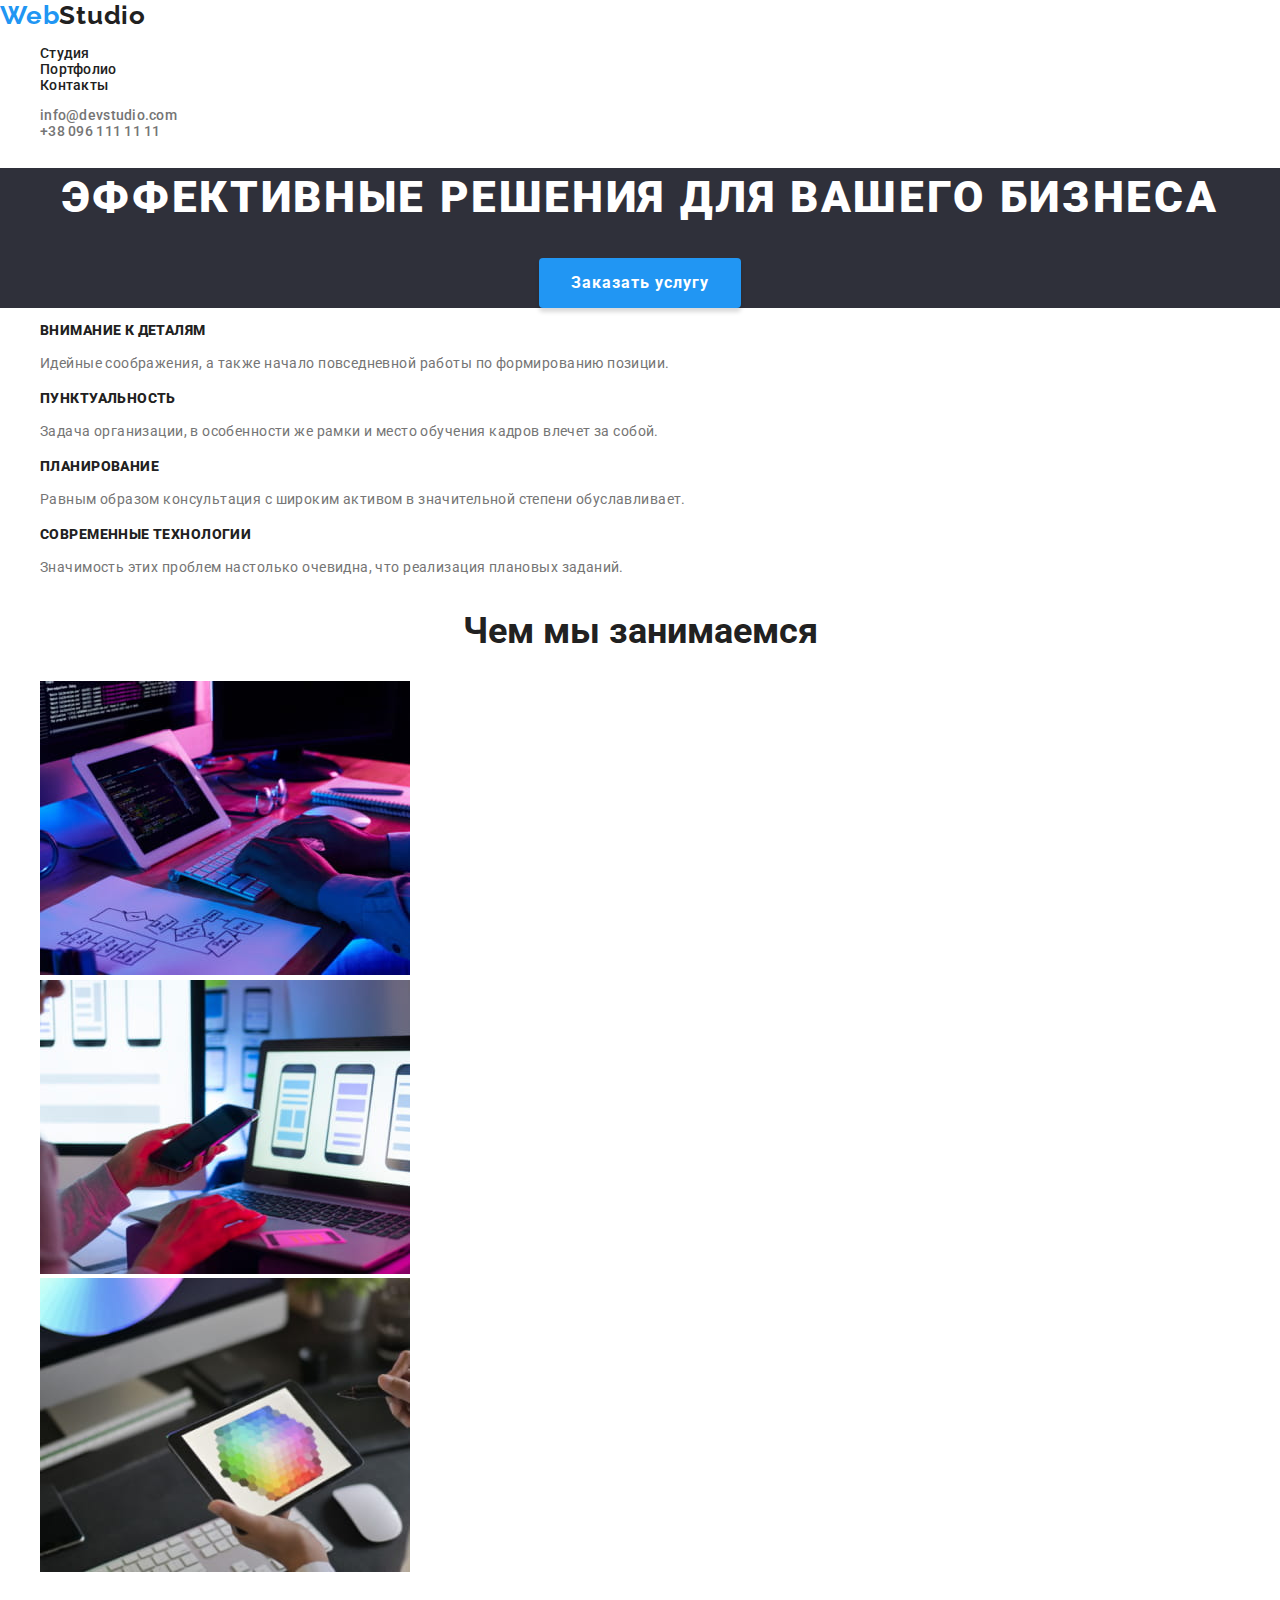
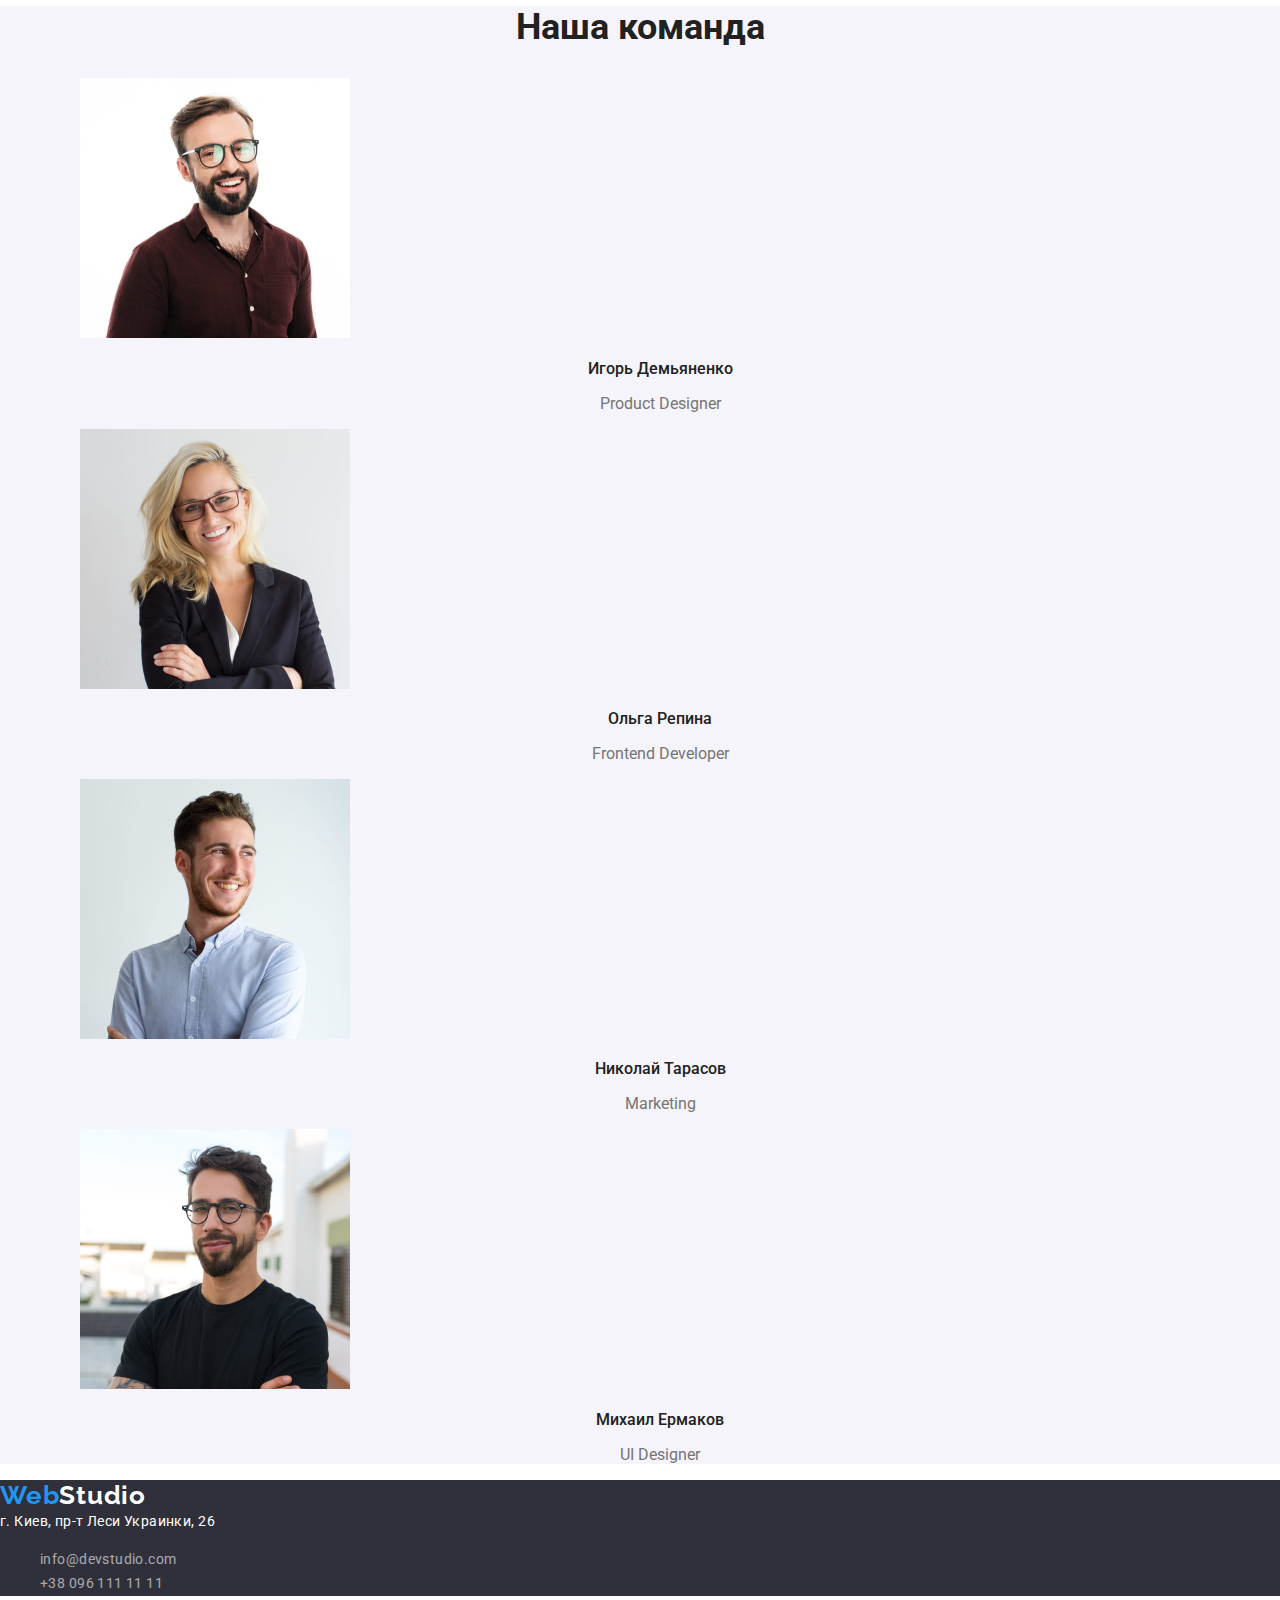
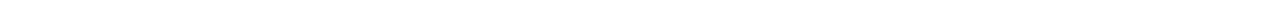
<file: index.html>
<!DOCTYPE html>
<html lang="ru">
  <head>
    <meta charset="UTF-8" />
    <meta http-equiv="X-UA-Compatible" content="IE=edge" />
    <meta name="viewport" content="width=device-width, initial-scale=1.0" />


    <link rel="preconnect" href="https://fonts.googleapis.com">
    <link rel="preconnect" href="https://fonts.gstatic.com" crossorigin>
    <!-- todo: add to portfolio -->
    <link href="https://fonts.googleapis.com/css2?family=Raleway:wght@700&family=Roboto:wght@400;500;700;900&display=swap" rel="stylesheet">



    <link rel="stylesheet" href="./css/modern-normalize.css" />
    <link rel="stylesheet" href="./css/style.css" />

    <title>GOIT-markup: ✨WebStudio</title>
  </head>

  <body>
    <!-- Header start -->
    <header class="page-header">
      <nav class="header-nav">
        <a href="./index.html" class="webstudio-logo-link dark"><span>Web</span>Studio</a>
        <ul class="header-nav-list">
          <li class="header-nav-item">
            <a href="./index.html" class="link nav-link">Студия</a>
          </li>
          <li class="header-nav-item">
            <a href="./portfolio.html" class="link nav-link">Портфолио</a>
          </li>
          <li class="header-nav-item">
            <a href="#" class="link nav-link">Контакты</a>
          </li>
        </ul>
      </nav>
      <ul class="header-contacts">
        <li class="header-contacts-item">
          <a href="mailto:info@devstudio.com" class="link contact-link email">info@devstudio.com</a>
        </li>
        <li class="header-contacts-item">
          <a href="tel:+380961111111" class="link contact-link phone">+38 096 111 11 11</a>
        </li>
      </ul>
    </header>
    <!-- Header end -->

    <!-- Main start -->
    <main class="main">
      <section class="hero dark-bg">
        <h1 class="hero-title">Эффективные решения для вашего бизнеса</h1>
        <button type="button" class="btn base-btn">Заказать услугу</button>
      </section>

      <!-- peculiarities start -->
      <section class="peculiarities">
        <h2 class="main-sections-title visually-hidden">Особенности работы</h2>

        <ul class="peculiarities-list">
          <li class="peculiarities-list-item">
            <h3 class="peculiarities-item-title">Внимание к деталям</h3>
            <p class="peculiarities-item-info">
              Идейные соображения, а также начало повседневной работы по формированию позиции.
            </p>
          </li>

          <li class="peculiarities-list-item">
            <h3 class="peculiarities-item-title">Пунктуальность</h3>
            <p class="peculiarities-item-info">
              Задача организации, в особенности же рамки и место обучения кадров влечет за собой.
            </p>
          </li>

          <li class="peculiarities-list-item">
            <h3 class="peculiarities-item-title">Планирование</h3>
            <p class="peculiarities-item-info">
              Равным образом консультация с широким активом в значительной степени обуславливает.
            </p>
          </li>

          <li class="peculiarities-list-item">
            <h3 class="peculiarities-item-title">Современные технологии</h3>
            <p class="peculiarities-item-info">
              Значимость этих проблем настолько очевидна, что реализация плановых заданий.
            </p>
          </li>
        </ul>
      </section>
      <!-- peculiarities end -->

      <!-- our-work start -->
      <section class="our-work">
        <h2 class="main-sections-title">Чем мы занимаемся</h2>
        <ul class="our-work-list">
          <li class="our-work-list-item">
            <a href="#" class="our-work-link">
              <img
                src="./images/our-work/working-process_370x294.jpg"
                alt="Человек печатает на клавиатуре"
                class="our-work-link-img"
                width="370"
              />
            </a>
          </li>

          <li class="our-work-list-item">
            <a href="#" class="our-work-link">
              <img
                src="./images/our-work/ui-ux-designing_370x294.jpg"
                alt="Человек рассматривает мокапы интерфейса"
                class="our-work-link-img"
                width="370"
              />
            </a>
          </li>

          <li class="our-work-list-item">
            <a href="#" class="our-work-link">
              <img
                src="./images/our-work/color-picking_370x294.jpg"
                alt="На планшете цветовая палитра"
                class="our-work-link-img"
                width="370"
              />
            </a>
          </li>
        </ul>
      </section>
      <!-- our-work end -->

      <!-- our-team start -->
      <section class="our-team light-bg">
        <h2 class="main-sections-title">Наша команда</h2>
        <ul class="our-team-list">
          <li class="our-team-list-item">
            <figure class="card team-member-card">
              <img
                src="./images/our-team/igor-demyanenko_product-designer_270x260.jpg"
                alt="Игорь Демьяненко"
                class="card-img team-member-img"
                width="270"
              />
              <figcaption class="team-member-info">
                <h3 class="team-member-name">Игорь Демьяненко</h3>
                <p class="team-member-position">Product Designer</p>
              </figcaption>
            </figure>
          </li>

          <li class="our-team-list-item">
            <figure class="card team-member-card">
              <img
                src="./images/our-team/olga-repina_frontend-developer_270x260.jpg"
                alt="Ольга Репина"
                class="card-img team-member-img"
                width="270"
              />
              <figcaption class="team-member-info">
                <h3 class="team-member-name">Ольга Репина</h3>
                <p class="team-member-position">Frontend Developer</p>
              </figcaption>
            </figure>
          </li>

          <li class="our-team-list-item">
            <figure class="card team-member-card">
              <img
                src="./images/our-team/nikolay-tarasov_marketing_270x260.jpg"
                alt="Николай Тарасов"
                class="card-img team-member-img"
                width="270"
              />
              <figcaption class="team-member-info">
                <h3 class="team-member-name">Николай Тарасов</h3>
                <p class="team-member-position">Marketing</p>
              </figcaption>
            </figure>
          </li>

          <li class="our-team-list-item">
            <figure class="card team-member-card">
              <img
                src="./images/our-team/mykhail-ermakov_ui-designer_270x260.jpg"
                alt="Михаил Ермаков"
                class="card-img team-member-img"
                width="270"
              />

              <figcaption class="team-member-info">
                <h3 class="team-member-name">Михаил Ермаков</h3>
                <p class="team-member-position">UI Designer</p>
              </figcaption>
            </figure>
          </li>
        </ul>
      </section>
      <!-- our-team end -->
    </main>
    <!-- Main end -->

    <!-- footer start -->
    <footer class="page-footer dark-bg">
      <a href="./index.html" class="webstudio-logo-link light"><span>Web</span>Studio</a>
      <address class="footer-address">
        г. Киев, пр-т Леси Украинки, 26
        <ul class="contacts-list">
          <li class="contact-list-item">
            <a href="mailto:info@devstudio.com" class="link contact-link email">info@devstudio.com</a>
          </li>
          <li class="contact-list-item">
            <a href="tel:+380961111111" class="link contact-link phone">+38 096 111 11 11</a>
          </li>
        </ul>
      </address>
    </footer>
    <!-- footer end -->
  </body>
</html>
</file>
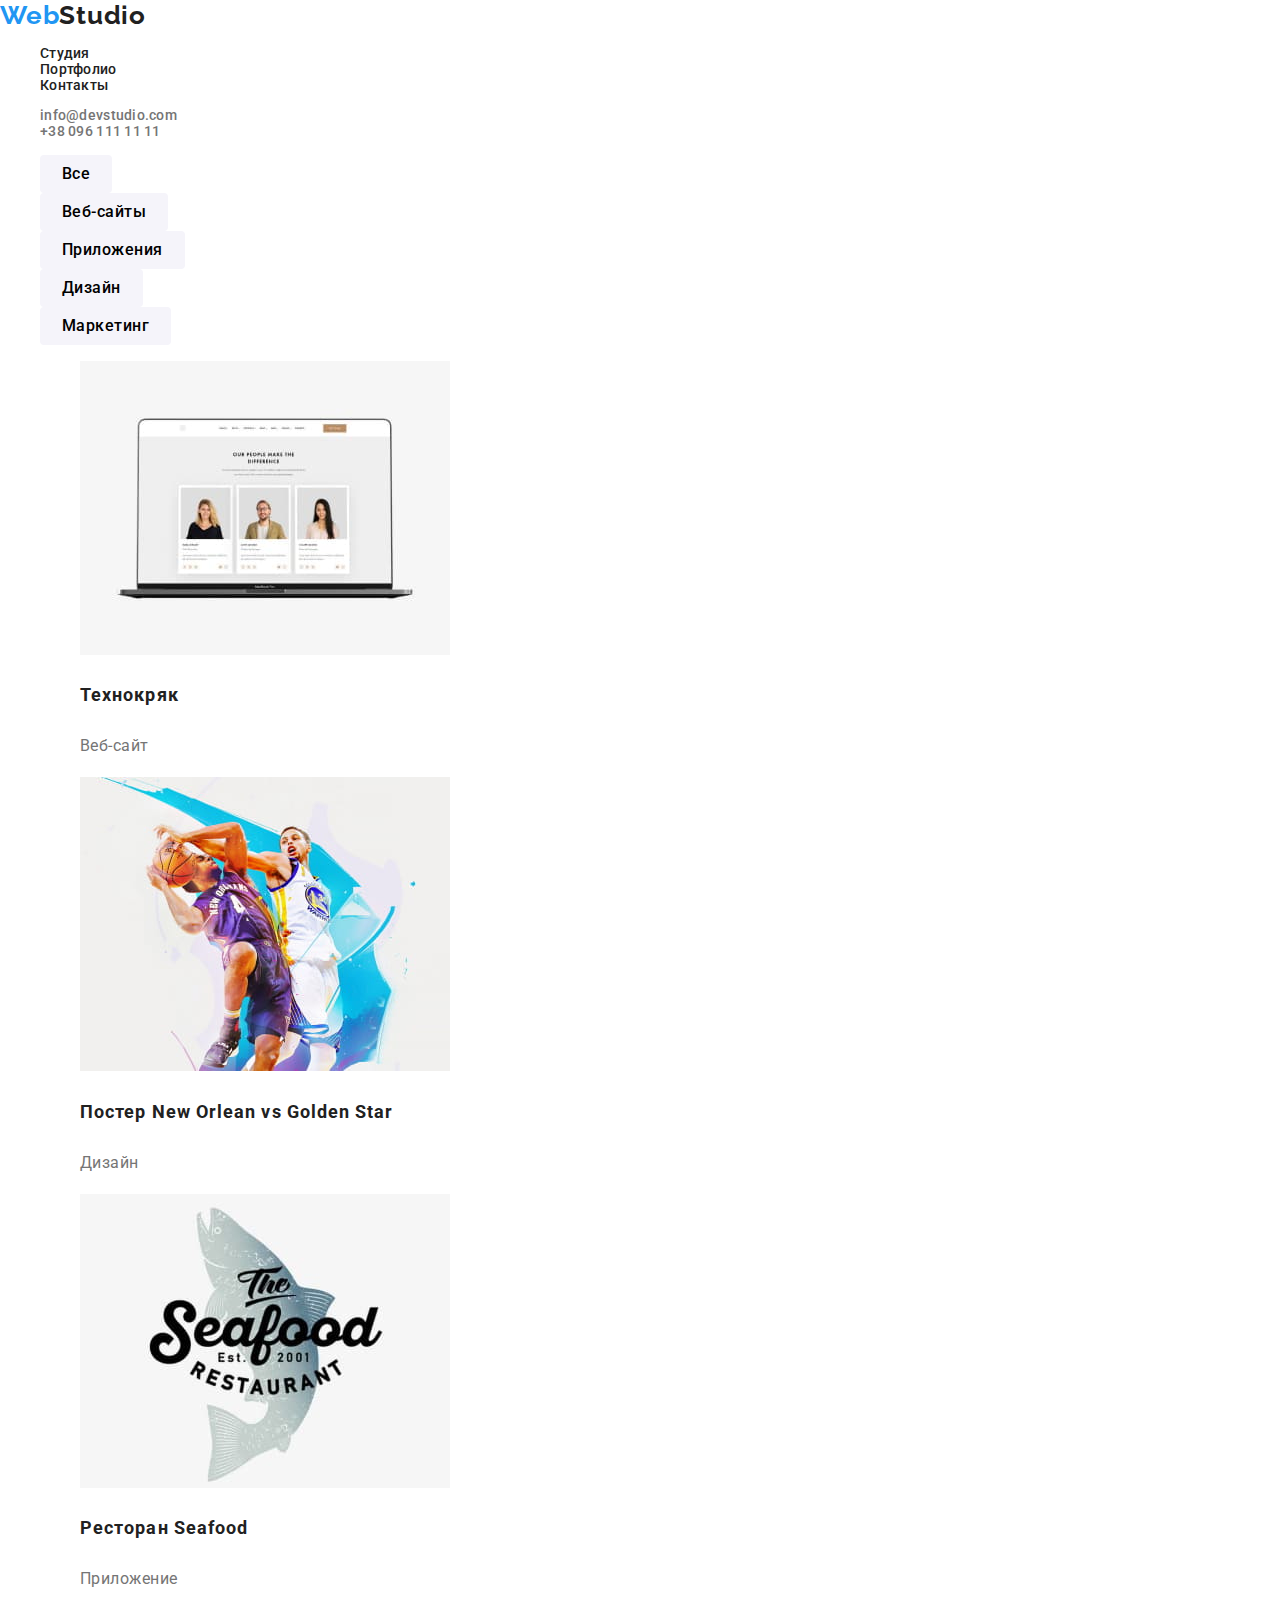
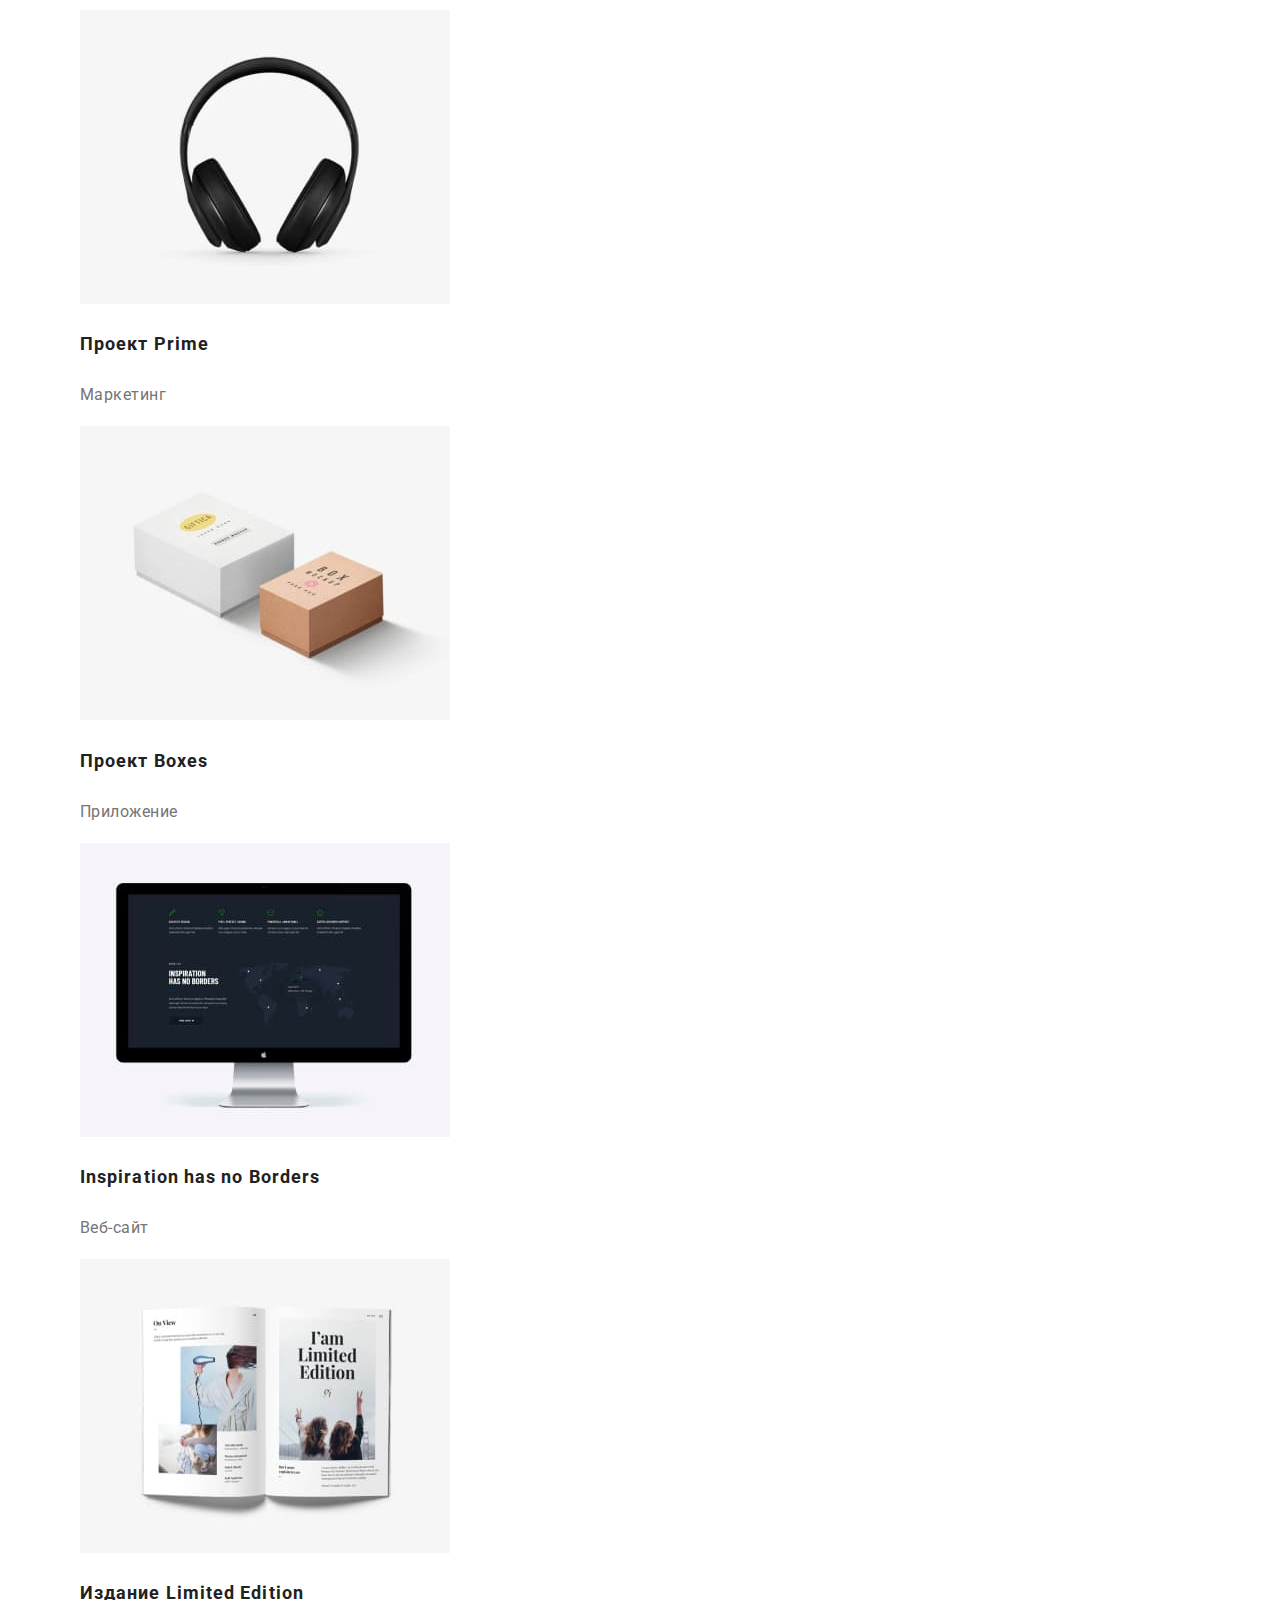
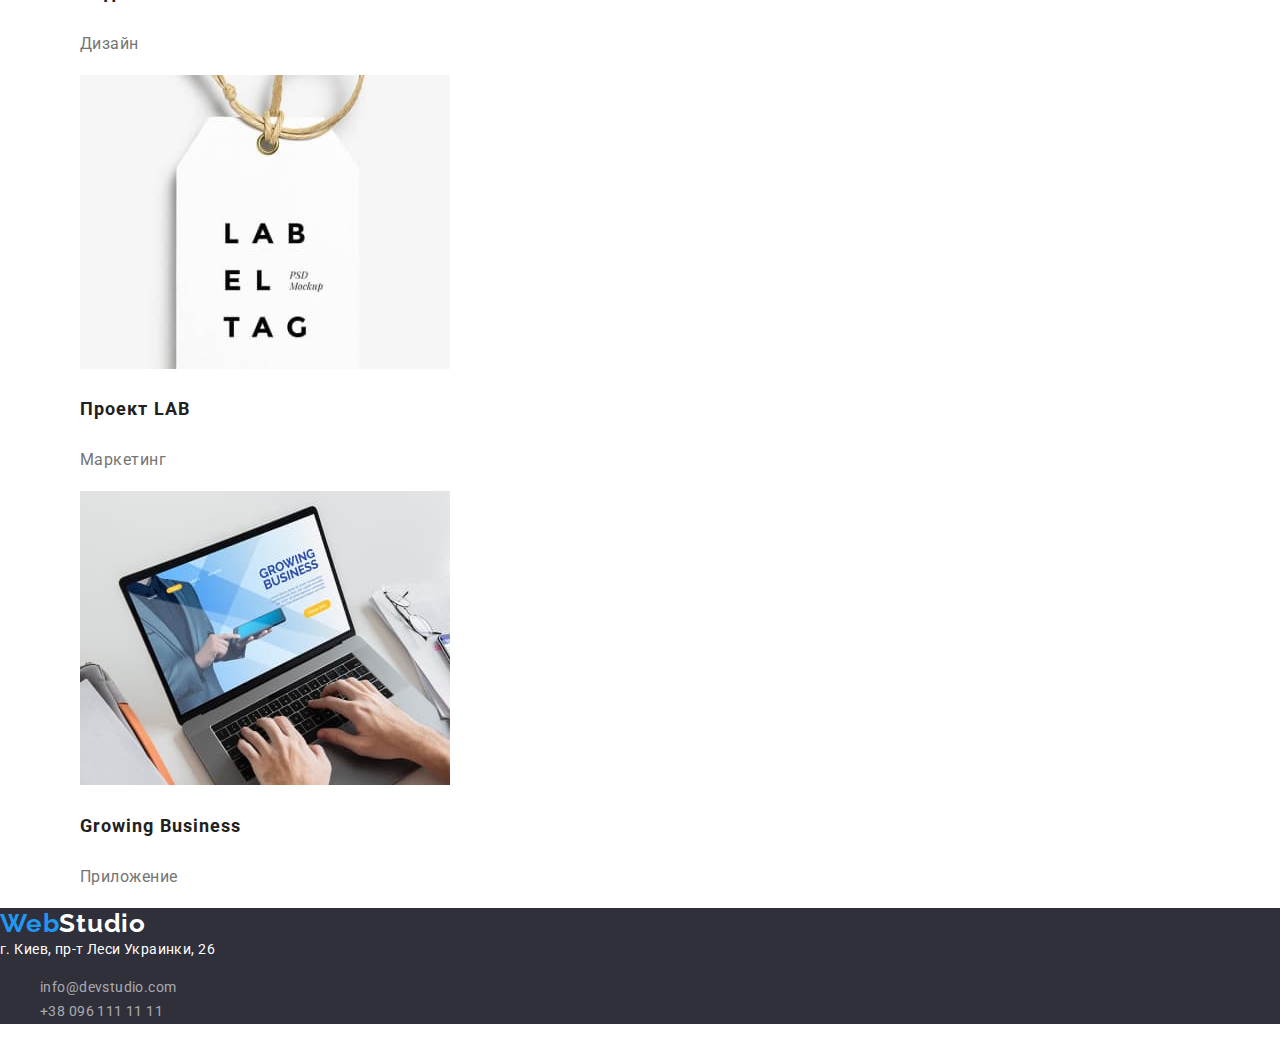
<file: portfolio.html>
<!DOCTYPE html>
<html lang="en">
  <head>
    <meta charset="UTF-8" />
    <meta http-equiv="X-UA-Compatible" content="IE=edge" />
    <meta name="viewport" content="width=device-width, initial-scale=1.0" />


    <link rel="preconnect" href="https://fonts.googleapis.com">
    <link rel="preconnect" href="https://fonts.gstatic.com" crossorigin>
    <!-- todo: add to portfolio -->
    <link href="https://fonts.googleapis.com/css2?family=Raleway:wght@700&family=Roboto:wght@400;500;700;900&display=swap" rel="stylesheet">



    <link rel="stylesheet" href="./css/modern-normalize.css" />
    <link rel="stylesheet" href="./css/style.css" />

    <title>GOIT-markup: 💯Portfolio</title>
  </head>
  <body>
    <!-- Header start -->
    <header class="page-header">
      <nav class="header-nav">
        <a href="./index.html" class="webstudio-logo-link dark"><span>Web</span>Studio</a>
        <ul class="header-nav-list">
          <li class="header-nav-item">
            <a href="./index.html" class="link nav-link">Студия</a>
          </li>
          <li class="header-nav-item">
            <a href="./portfolio.html" class="link nav-link">Портфолио</a>
          </li>
          <li class="header-nav-item">
            <a href="#" class="link nav-link">Контакты</a>
          </li>
        </ul>
      </nav>
      <ul class="header-contacts">
        <li class="header-contacts-item">
          <a href="mailto:info@devstudio.com" class="link contact-link email">info@devstudio.com</a>
        </li>
        <li class="header-contacts-item">
          <a href="tel:+380961111111" class="link contact-link phone">+38 096 111 11 11</a>
        </li>
      </ul>
    </header>
    <!-- Header end -->

    <main class="main-content">
      <section class="portfolio">
        <h2 class="portfolio-title visually-hidden">Portfolio</h2>
        <ul class="portfolio-nav-list">
          <li class="portfolio-nav-list-item">
            <button class="btn light-btn" type="button">Все</button>
          </li>
          <li class="portfolio-nav-list-item">
            <button class="btn light-btn" type="button">Веб-сайты</button>
          </li>
          <li class="portfolio-nav-list-item">
            <button class="btn light-btn" type="button">Приложения</button>
          </li>
          <li class="portfolio-nav-list-item">
            <button class="btn light-btn" type="button">Дизайн</button>
          </li>
          <li class="portfolio-nav-list-item">
            <button class="btn light-btn" type="button">Маркетинг</button>
          </li>
        </ul>

        <ul class="project-cards">
          <!-- 1 card -->
          <li class="project-cards-item">
            <figure class="card project-card">
              <img
                src="./images/our-projects/prj-techno-crack_370x294.jpg"
                alt="Страница сайта Технокряк"
                class="card-img project-img"
                width="370"
                height="294"
              />

              <figcaption class="project-info">
                <h3 class="project-name">Технокряк</h3>
                <p class="project-category">Веб-сайт</p>
              </figcaption>
            </figure>
          </li>

          <!-- 2 card -->
          <li class="project-cards-item">
            <figure class="card project-card">
              <img
                src="./images/our-projects/prj-basketball-poster_370x294.jpg"
                alt="Постер баскетбольного матча"
                class="card-img project-img"
                width="370"
                height="294"
              />

              <figcaption class="project-info">
                <h3 class="project-name">Постер New Orlean vs Golden Star</h3>
                <p class="project-category">Дизайн</p>
              </figcaption>
            </figure>
          </li>

          <!-- 3 card -->
          <li class="project-cards-item">
            <figure class="card project-card">
              <img
                src="./images/our-projects/prj-seafood-restaurant_370x294.jpg"
                alt="Логотип ресторана Seafood"
                class="card-img project-img"
                width="370"
                height="294"
              />

              <figcaption class="project-info">
                <h3 class="project-name">Ресторан Seafood</h3>
                <p class="project-category">Приложение</p>
              </figcaption>
            </figure>
          </li>

          <!-- 4 card -->
          <li class="project-cards-item">
            <figure class="card project-card">
              <img
                src="./images/our-projects/prj-headphones-prime_370x294.jpg"
                alt="Наушники Prime"
                class="card-img project-img"
                width="370"
                height="294"
              />

              <figcaption class="project-info">
                <h3 class="project-name">Проект Prime</h3>
                <p class="project-category">Маркетинг</p>
              </figcaption>
            </figure>
          </li>

          <!-- 5 card -->
          <li class="project-cards-item">
            <figure class="card project-card">
              <img
                src="./images/our-projects/prj-boxes_370x294.jpg"
                alt="Две красивые упаковки"
                class="card-img project-img"
                width="370"
                height="294"
              />

              <figcaption class="project-info">
                <h3 class="project-name">Проект Boxes</h3>
                <p class="project-category">Приложение</p>
              </figcaption>
            </figure>
          </li>

          <!-- 6 card -->
          <li class="project-cards-item">
            <figure class="card project-card">
              <img
                src="./images/our-projects/prj-website-noborders_370x294.jpg"
                alt="Страница сайта Inspiration has no Borders"
                class="card-img project-img"
                width="370"
                height="294"
              />

              <figcaption class="project-info">
                <h3 class="project-name">Inspiration has no Borders</h3>
                <p class="project-category">Веб-сайт</p>
              </figcaption>
            </figure>
          </li>

          <!-- 7 card -->
          <li class="project-cards-item">
            <figure class="card project-card">
              <img
                src="./images/our-projects/prj-limited-edition_370x294.jpg"
                alt="Разворот журнала Limited Edition"
                class="card-img project-img"
                width="370"
                height="294"
              />

              <figcaption class="project-info">
                <h3 class="project-name">Издание Limited Edition</h3>
                <p class="project-category">Дизайн</p>
              </figcaption>
            </figure>
          </li>

          <!-- 8 card -->
          <li class="project-cards-item">
            <figure class="card project-card">
              <img
                src="./images/our-projects/prj-label-tag_370x294.jpg"
                alt="Название бренда LAB на лейбле"
                class="card-img project-img"
                width="370"
                height="294"
              />

              <figcaption class="project-info">
                <h3 class="project-name">Проект LAB</h3>
                <p class="project-category">Маркетинг</p>
              </figcaption>
            </figure>
          </li>

          <!-- 9 card -->

          <li class="project-cards-item">
            <figure class="card project-card">
              <img
                src="./images/our-projects/prj-growing-business_370x294.jpg"
                alt="Страница приложения Growing Business"
                class="card-img project-img"
                width="370"
                height="294"
              />

              <figcaption class="project-info">
                <h3 class="project-name">Growing Business</h3>
                <p class="project-category">Приложение</p>
              </figcaption>
            </figure>
          </li>
        </ul>
      </section>
    </main>

    <!-- footer start -->
    <footer class="page-footer dark-bg">
      <a href="./index.html" class="webstudio-logo-link light"><span>Web</span>Studio</a>
      <address class="footer-address">
        г. Киев, пр-т Леси Украинки, 26
        <ul class="contacts-list">
          <li class="contact-list-item">
            <a href="mailto:info@devstudio.com" class="link contact-link email">info@devstudio.com</a>
          </li>
          <li class="contact-list-item">
            <a href="tel:+380961111111" class="link contact-link phone">+38 096 111 11 11</a>
          </li>
        </ul>
      </address>
    </footer>
    <!-- footer end -->
  </body>
</html>
</file>
<file: css/style.css>
:root {
  --white-color: #fff;
  --black-color: #000;
  --font-main-color: #757575;
  --font-light-color: var(--white-color);
  --font-accent-color: #2196f3;
  --font-accent-secodary-color: #212121;
  --background-dark-color: #2f303a;
  --background-light-color: #f5f4fa;
  --main-font-family: 'Roboto', 'Segoe UI', Tahoma, Geneva, Verdana, sans-serif;
  --accent-font-family: 'Raleway', 'Segoe UI', Tahoma, Geneva, Verdana, sans-serif;
  --main-footer-color: var(--black-color);
  --main-font-size: 16px;
  --btn-border-radius: calc(var(--main-font-size) / 4);
}

/*
 * GLOBAL STYLES
 */
body {
  font-family: var(--main-font-family);
  font-size: var(--main-font-size);
  color: var(--font-main-color);
}

.visually-hidden:not(:focus):not(:active) {
  position: absolute;
  width: 1px;
  height: 1px;
  margin: -1px;
  border: 0;
  padding: 0;
  white-space: nowrap;
  clip-path: inset(100%);
  clip: rect(0 0 0 0);
  overflow: hidden;
}

.webstudio-logo-link {
  text-decoration: none;
  font-family: var(--accent-font-family);
  font-size: 26px;
  line-height: 1.175;
  font-weight: 700;
  letter-spacing: calc(26px * 0.03);
}

.webstudio-logo-link span {
  color: var(--font-accent-color);
}

.link {
  text-decoration: none;
}

.dark {
  color: var(--font-accent-secodary-color);
}

.light {
  color: var(--font-light-color);
}

.dark-bg {
  background-color: var(--background-dark-color);
}

.light-bg {
  background-color: var(--background-light-color);
}

.btn {
  cursor: pointer;
  outline: none;
  background: transparent;
  border: none;

  font-size: var(--main-font-size);
  line-height: 1.87;

  border-radius: var(--btn-border-radius);
}

.base-btn {
  font-weight: bold;
  letter-spacing: calc(var(--main-font-size) * 0.06);
  color: var(--font-light-color);
  background-color: var(--font-accent-color);

  padding-top: calc(var(--main-font-size) * 0.625);
  padding-bottom: calc(var(--main-font-size) * 0.625);
  padding-right: calc(var(--main-font-size) * 2);
  padding-left: calc(var(--main-font-size) * 2);
  box-shadow: 0px 4px 4px rgba(0, 0, 0, 0.15);
}

.base-btn:hover,
.base-btn:focus {
  background: #188CE8;
  box-shadow: 0px 4px 4px rgba(0, 0, 0, 0.15);
}

.light-btn {
  font-weight: 500;
  line-height: 1.625;
  letter-spacing: calc(var(--main-font-size) * 0.03);
  background-color: var(--background-light-color);

  padding-top: calc(var(--main-font-size) * 0.375);
  padding-bottom: calc(var(--main-font-size) * 0.375);
  padding-right: calc(var(--main-font-size) * 1.375);
  padding-left: calc(var(--main-font-size) * 1.375);
}

.light-btn:hover,
.light-btn:focus {
  background-color: var(--font-accent-color);
  color: var(--font-light-color);
  box-shadow: 0px 3px 1px rgba(0, 0, 0, 0.1), 0px 1px 2px rgba(0, 0, 0, 0.08), 0px 2px 2px rgba(0, 0, 0, 0.12);
}

/* HEADER */
/* nav list */
.header-nav-list,
.header-contacts {
  --list-font-size: calc(var(--main-font-size) * 0.875);
  list-style: none;
  font-weight: 500;
  font-size: var(--list-font-size);
  letter-spacing: calc(var(--list-font-size) * 0.02);
}

.nav-link {
  color: var(--font-accent-secodary-color);
}

.contact-link {
  color: var(--font-main-color);
}

.nav-link:hover,
.nav-link:focus,
.contact-link:focus,
.contact-link:hover {
  color: var(--font-accent-color);
}

/* MAIN */
.hero {
  text-align: center;
}

.hero-title {
  --title-font-size: calc(var(--main-font-size) * 2.75);
  font-size: var(--title-font-size);
  font-weight: 900;
  line-height: 1.36;
  letter-spacing: calc(var(--title-font-size) * 0.06);
  text-transform: uppercase;
  color: var(--font-light-color);
}

.main-sections-title {
  --title-font-size: calc(var(--main-font-size) * 2.25);
  font-size: var(--title-font-size);
  line-height: 1.167;
  text-align: center;
  color: var(--font-accent-secodary-color);
}

.peculiarities-list {
  --list-font-size: calc(var(--main-font-size) * 0.875);
  list-style: none;
  font-size: var(--list-font-size);
  letter-spacing: calc(var(--list-font-size) * 0.03);
}

.peculiarities-item-title {
  font-size: var(--list-font-size);
  color: var(--font-accent-secodary-color);
  line-height: 1.14286;
  text-transform: uppercase;
  font-weight: 800;
}

.peculiarities-item-info {
  line-height: 1.714285;
}

.our-work-list {
  list-style: none;
}

.our-team-list {
  list-style: none;
}

.team-member-info,
.team-member-name {
  font-size: var(--main-font-size);
  line-height: 1.1875;
  text-align: center;
}

.team-member-name {
  font-weight: 500;
  color: var(--font-accent-secodary-color);
}

.portfolio-nav-list {
  list-style: none;
}

.project-cards {
  list-style: none;
}

.project-name {
  --title-font-size: calc(var(--main-font-size) * 1.125);
  font-weight: bold;
  font-size: var(--title-font-size);
  line-height: 2;
  letter-spacing: calc(var(--title-font-size) * 0.06);
  color: var(--font-accent-secodary-color);
}

.project-category {
  line-height: 1.87;
  letter-spacing: calc(var(--main-font-size) * 0.03);
}

/* FOOTER */
.footer-address {
  --footer-font-size: calc(var(--main-font-size) * 0.875);
  font-size: var(--footer-font-size);
  line-height: 1.71428;
  font-style: normal;
  color: var(--font-light-color);
  letter-spacing: calc(var(--footer-font-size) * 0.03);
}

.contacts-list {
  list-style: none;
}

.page-footer .contact-link {
  color: rgba(255, 255, 255, 0.6);
}

.page-footer .contact-link:hover,
.page-footer .contact-link:focus {
  color: var(--font-accent-color);
}
</file>
